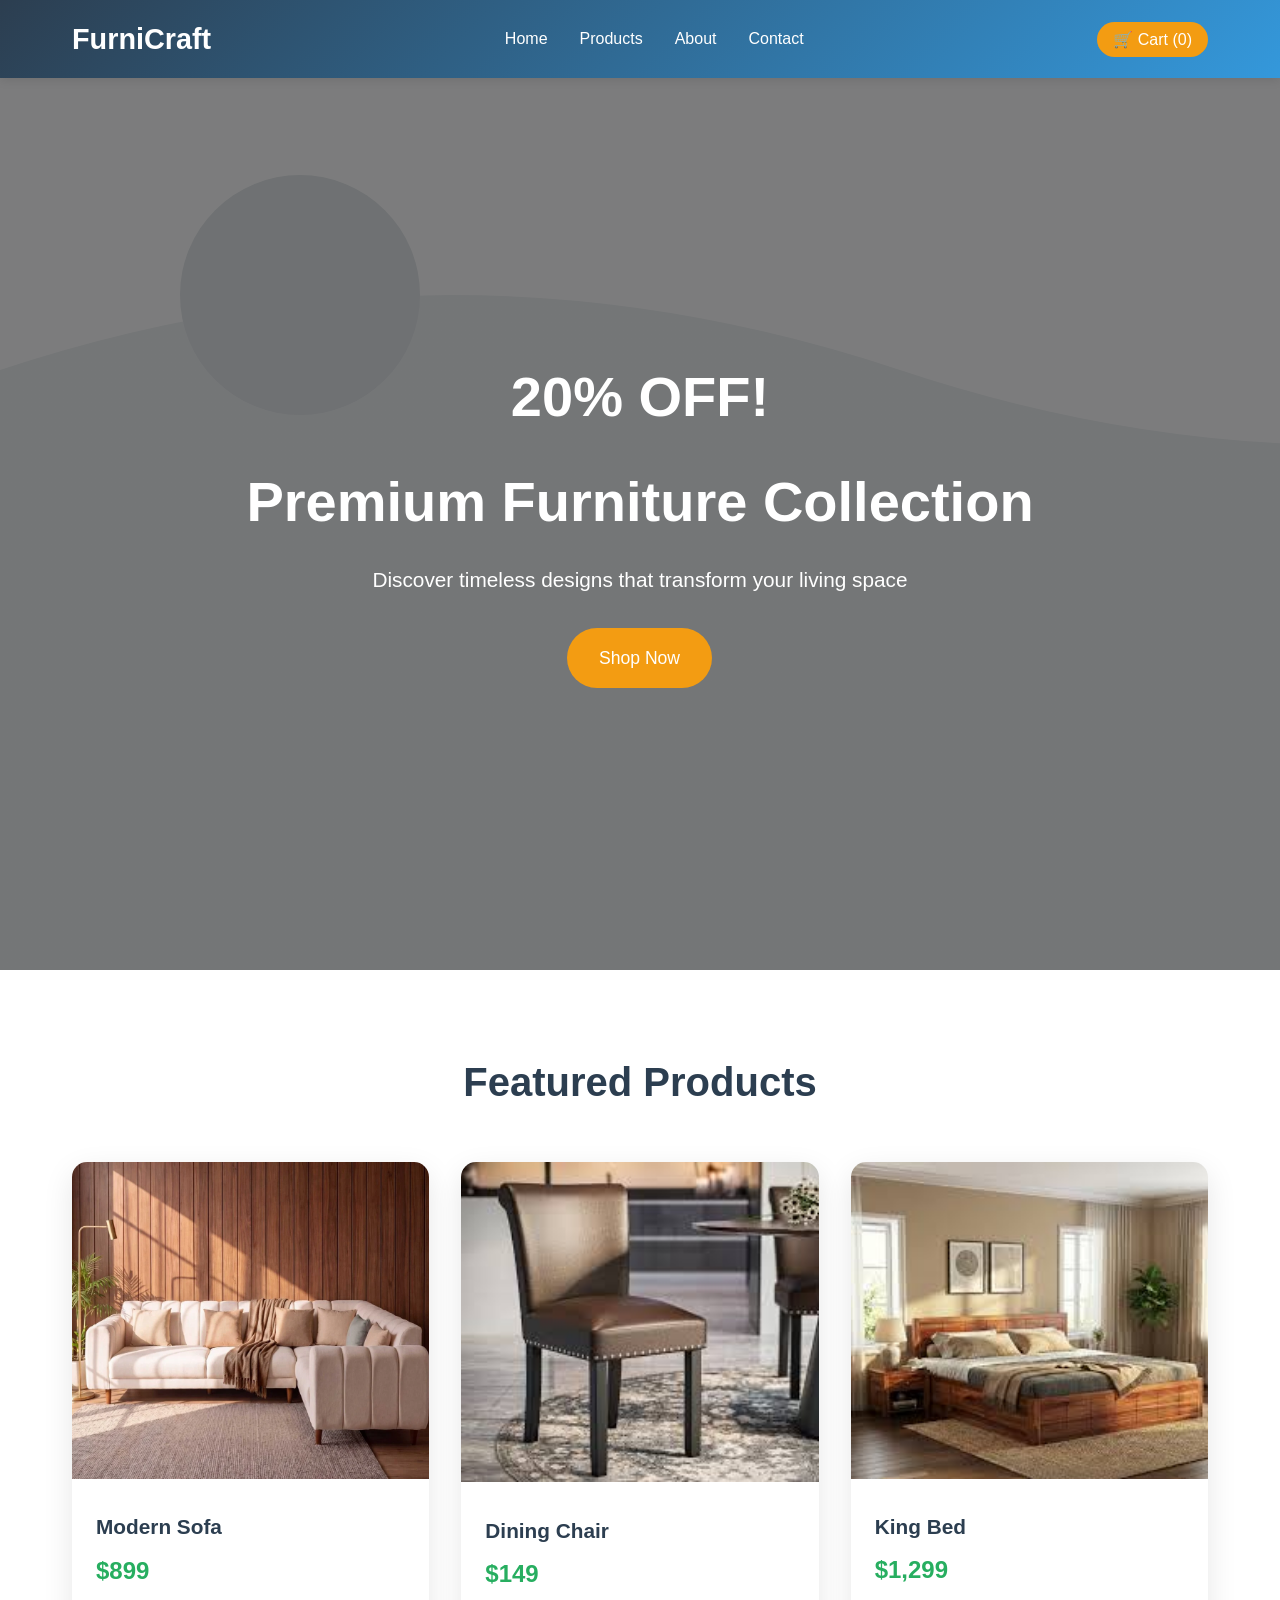
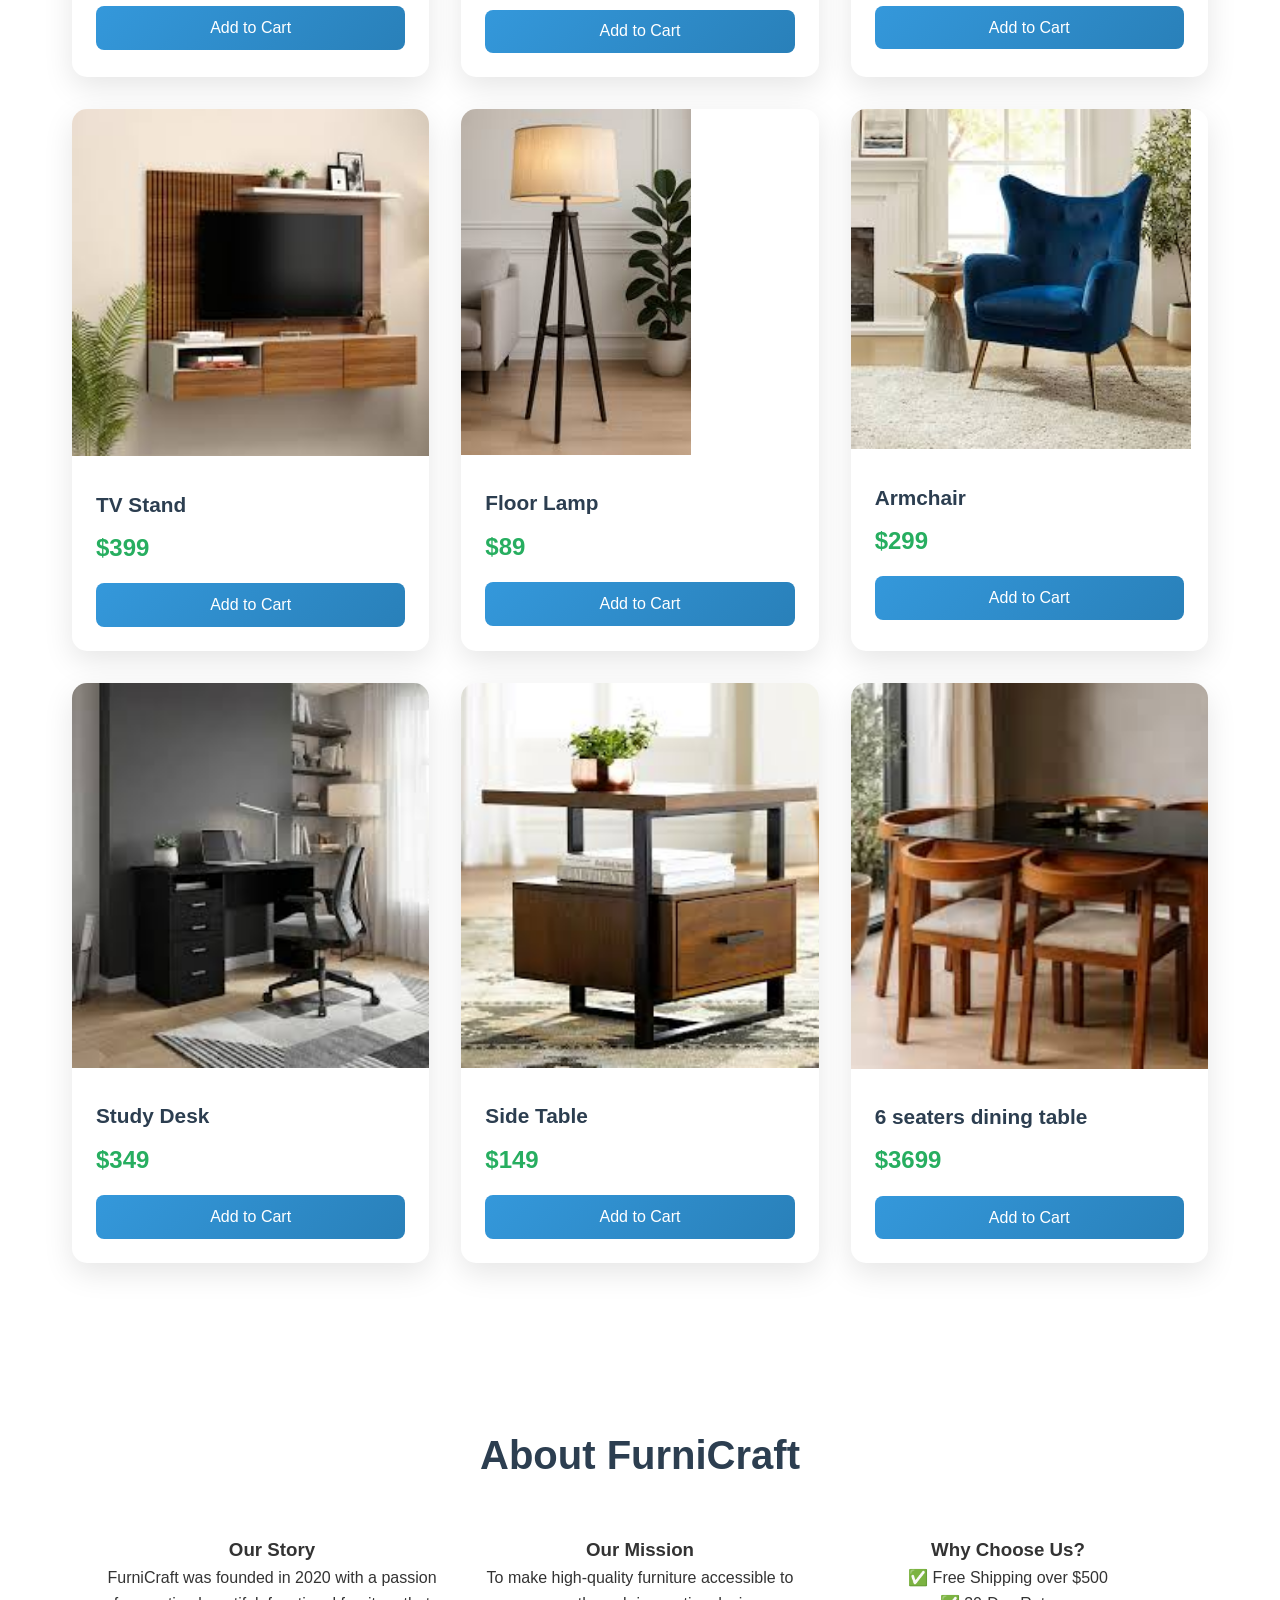
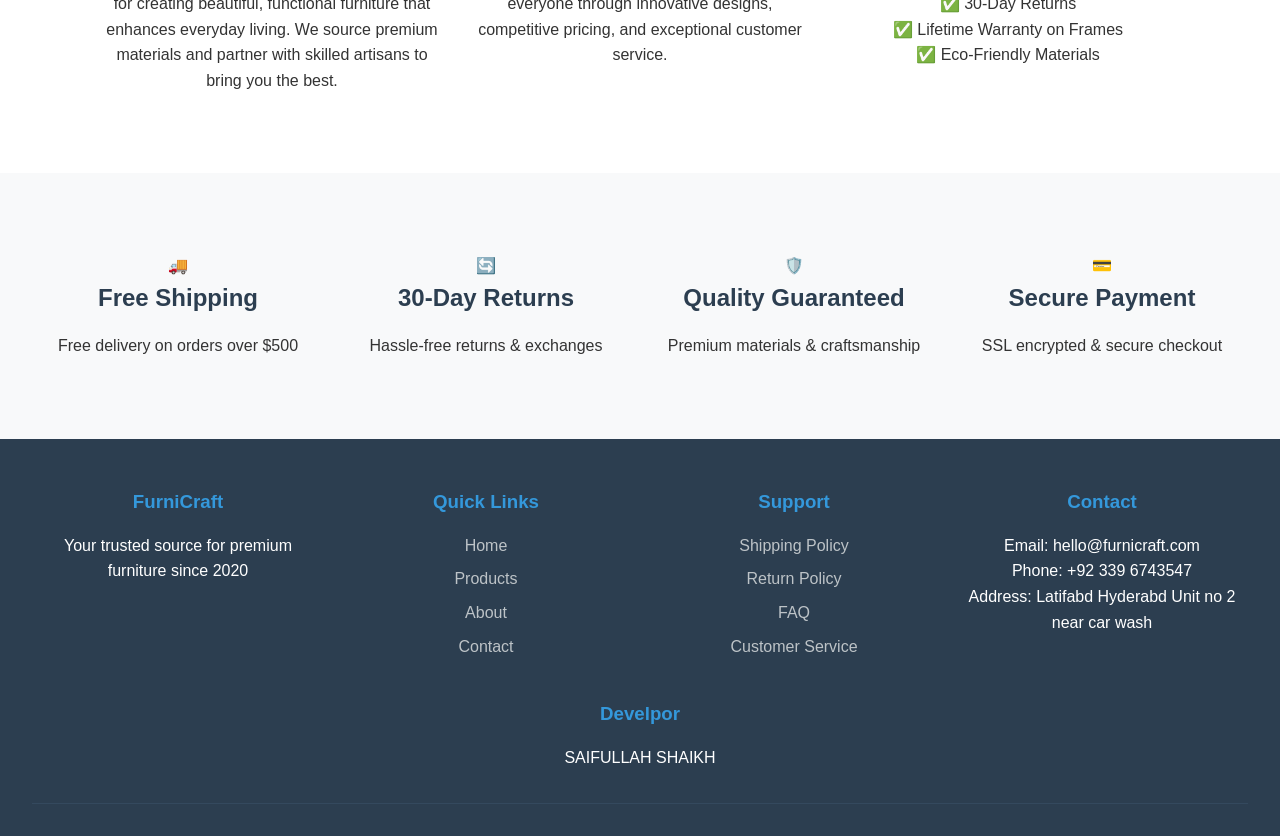
<file: index.html>
<!DOCTYPE html>
<html lang="en">
<head>
    <meta charset="UTF-8">
    <meta name="viewport" content="width=device-width, initial-scale=1.0">
    <title>FurniCraft - Premium Furniture Store</title>
<link rel="stylesheet" href="style.css">
</head>
<body>
    <!-- Header -->
    <header>
        <nav>
            <div class="logo">FurniCraft</div>
            <ul class="nav-links">
                <li><a href="#home">Home</a></li>
                <li><a href="#products">Products</a></li>
                <li><a href="#about">About</a></li>
                <li><a href="#contact">Contact</a></li>
            </ul>
            <button class="cart-btn">🛒 Cart (0)</button>
        </nav>
    </header>

    <!-- Hero Section -->
    <section class="hero" id="home">
        <div class="hero-content">
            <h1> 20% OFF!</h1>
            <h1>Premium Furniture Collection</h1>
            <p>Discover timeless designs that transform your living space</p>
            <a href="#products" class="cta-btn">Shop Now</a>
        </div>
    </section>

    <!-- Products Section -->
    <section class="products" id="products">
        <h2 class="section-title">Featured Products</h2>
        <div class="products-grid">
            <div class="product-card">
<img src="modern sofa.webp" width="365" alt="Modern Sofa">
                <div class="product-info">
                    <h3 class="product-title">Modern Sofa</h3>
                    <div class="product-price">$899</div>
                    <button class="product-btn">Add to Cart</button>
                </div>
            </div>
            <div class="product-card">
<img src="dining chair.jfif" width="420" alt="Dining Chair">
                <div class="product-info">
                    <h3 class="product-title">Dining Chair</h3>
                    <div class="product-price">$149</div>
                    <button class="product-btn">Add to Cart</button>
                </div>
            </div>
            <div class="product-card">
<img src="king bed.jfif" width="365" alt="King Bed">
                <div class="product-info">
                    <h3 class="product-title">King Bed</h3>
                    <div class="product-price">$1,299</div>
                    <button class="product-btn">Add to Cart</button>
                </div>
            </div>
            <div class="product-card">
<img src="tv stand.jfif" width="400" alt="TV Stand">
                <div class="product-info">
                    <h3 class="product-title">TV Stand</h3>
                    <div class="product-price">$399</div>
                    <button class="product-btn">Add to Cart</button>
                </div>
            </div>
            <div class="product-card">
<img src="floor lamp.jfif" width="230" alt="Floor Lamp">
                <div class="product-info">
                    <h3 class="product-title">Floor Lamp</h3>
                    <div class="product-price">$89</div>
                    <button class="product-btn">Add to Cart</button>
                </div>
            </div>
            <div class="product-card">
<img src="arm chair.jfif" width="340" alt="Armchair">
                <div class="product-info">
                    <h3 class="product-title">Armchair</h3>
                    <div class="product-price">$299</div>
                    <button class="product-btn">Add to Cart</button>
            </div>
        </div>
        <div class="product-card">
<img src="study desk.jfif" width="385" alt="Study Desk">
                <div class="product-info">
                    <h3 class="product-title">Study Desk</h3>
                    <div class="product-price">$349</div>
                    <button class="product-btn">Add to Cart</button>
                </div>
            </div>
            <div class="product-card">
<img src="side desk.jfif" width="385" alt="Side Table">
                <div class="product-info">
                    <h3 class="product-title">Side Table</h3>
                    <div class="product-price">$149</div>
                    <button class="product-btn">Add to Cart</button>
                </div>
            </div>
            <div class="product-card">
<img src="dining table.jfif" width="515" alt="6 Seater Dining Table">
                <div class="product-info">
                    <h3 class="product-title">6 seaters dining table</h3>
                    <div class="product-price">$3699</div>
                    <button class="product-btn">Add to Cart</button>
                </div>
            </div>
    </section>

    <!-- About Section -->
    <section class="about" id="about">
        <div class="container">
            <h2 class="section-title">About FurniCraft</h2>
            <div style="display: grid; grid-template-columns: repeat(auto-fit, minmax(300px, 1fr)); gap: 2rem; text-align: center;">
                <div>
                    <h3>Our Story</h3>
                    <p>FurniCraft was founded in 2020 with a passion for creating beautiful, functional furniture that enhances everyday living. We source premium materials and partner with skilled artisans to bring you the best.</p>
                </div>
                <div>
                    <h3>Our Mission</h3>
                    <p>To make high-quality furniture accessible to everyone through innovative designs, competitive pricing, and exceptional customer service.</p>
                </div>
                <div>
                    <h3>Why Choose Us?</h3>
                    <p>✅ Free Shipping over $500<br>✅ 30-Day Returns<br>✅ Lifetime Warranty on Frames<br>✅ Eco-Friendly Materials</p>
                </div>
            </div>
        </div>
    </section>

    <!-- Features Section -->
    <section class="features">
        <div class="features-grid">
            <div class="feature-item">
                <div>🚚</div>
                <h3>Free Shipping</h3>
                <p>Free delivery on orders over $500</p>
            </div>
            <div class="feature-item">
                <div>🔄</div>
                <h3>30-Day Returns</h3>
                <p>Hassle-free returns & exchanges</p>
            </div>
            <div class="feature-item">
                <div>🛡️</div>
                <h3>Quality Guaranteed</h3>
                <p>Premium materials & craftsmanship</p>
            </div>
            <div class="feature-item">
                <div>💳</div>
                <h3>Secure Payment</h3>
                <p>SSL encrypted & secure checkout</p>
            </div>
        </div>
    </section>

    <!-- Footer -->
    <footer id="contact">
        <div class="footer-content">
            <div class="footer-section">
                <h3>FurniCraft</h3>
                <p>Your trusted source for premium furniture since 2020</p>
            </div>
            <div class="footer-section">
                <h3>Quick Links</h3>
                <a href="#home">Home</a>
                <a href="#products">Products</a>
                <a href="#about">About</a>
                <a href="#contact">Contact</a>
            </div>
            <div class="footer-section">
                <h3>Support</h3>
                <a href="#">Shipping Policy</a>
                <a href="#">Return Policy</a>
                <a href="#">FAQ</a>
                <a href="#">Customer Service</a>
            </div>
            <div class="footer-section">
                <h3>Contact</h3>
                <p>Email: hello@furnicraft.com</p>
                <p>Phone: +92 339 6743547</p>
                <p>Address: Latifabd Hyderabd Unit no 2 near car wash </p>
            </div>
        </div>
        <div class="footer-section">
                <h3>Develpor</h3>
                <p> SAIFULLAH SHAIKH</p>
            </div>
        <div style="border-top: 1px solid #34495e; padding-top: 1rem; margin-top: 2rem;">
        </div>
    </footer>

    <script src="script.js" defer></script>
</body>
</html>
</file>
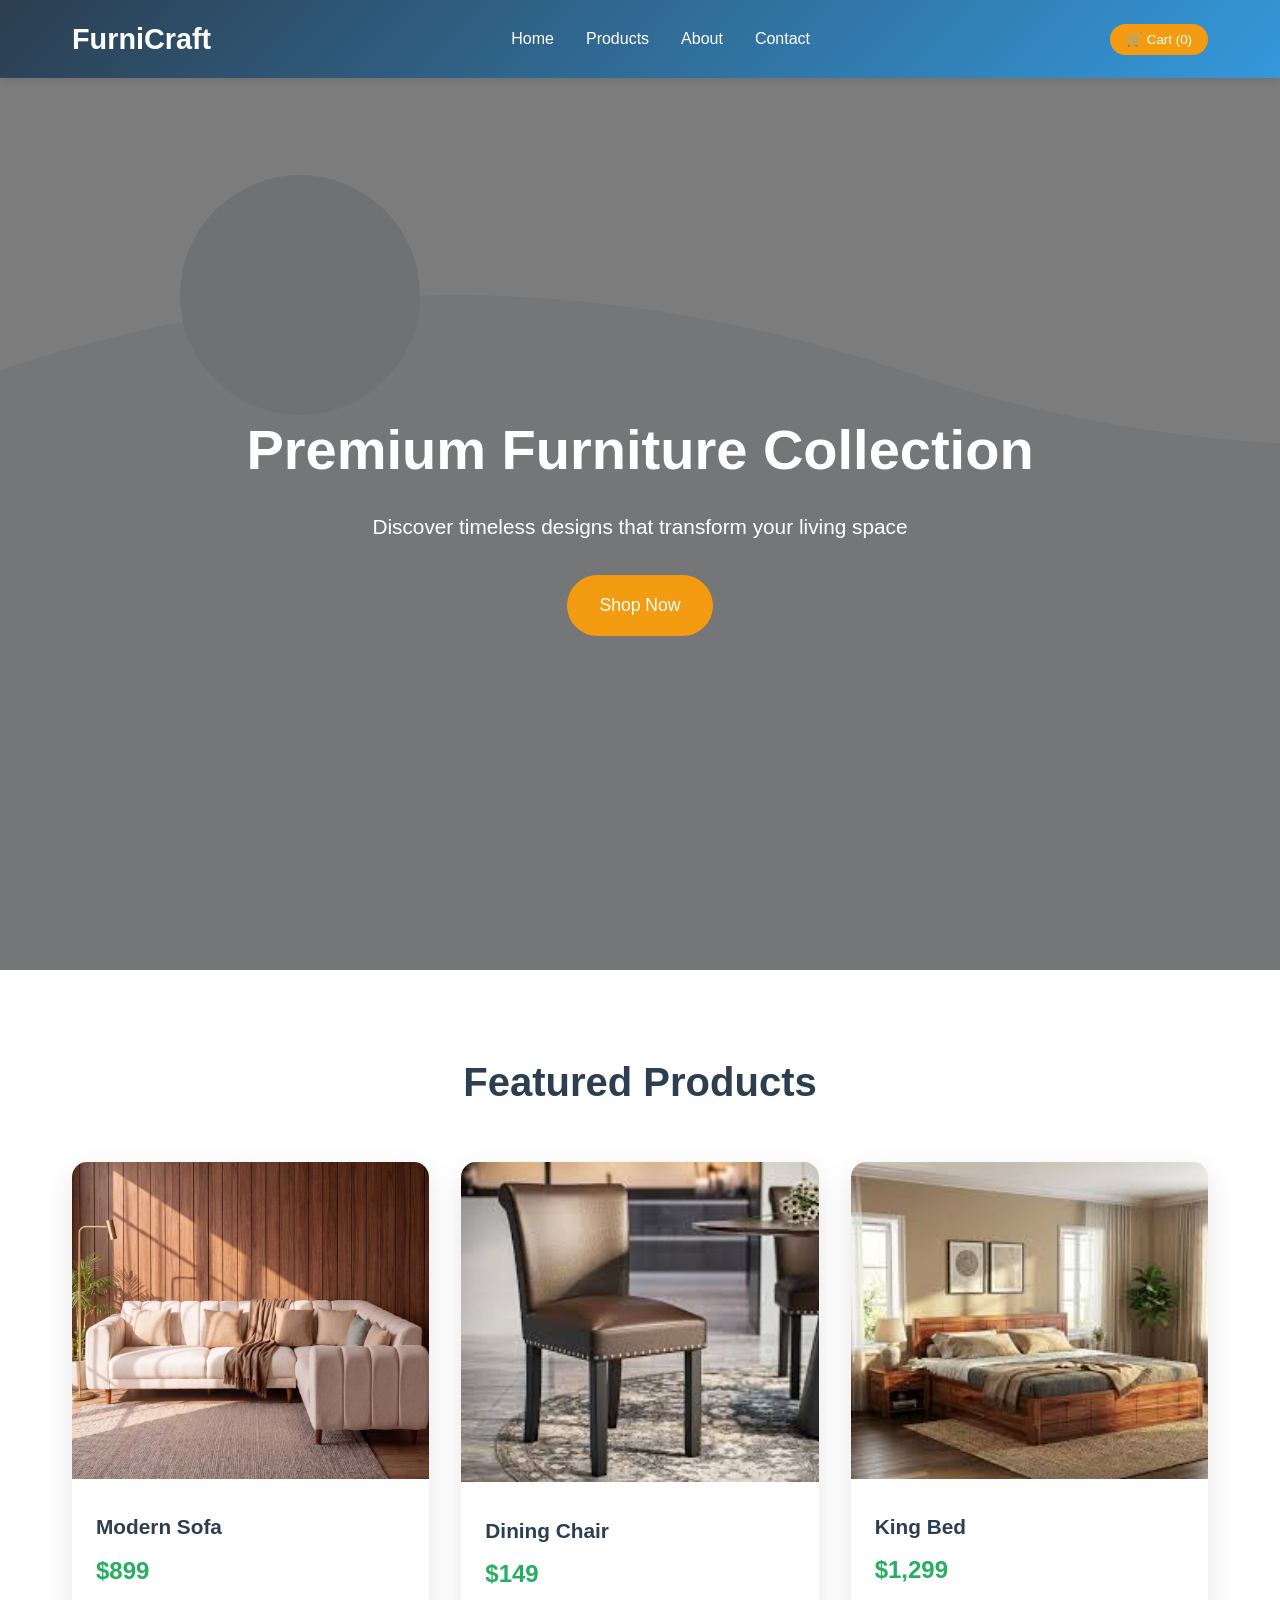
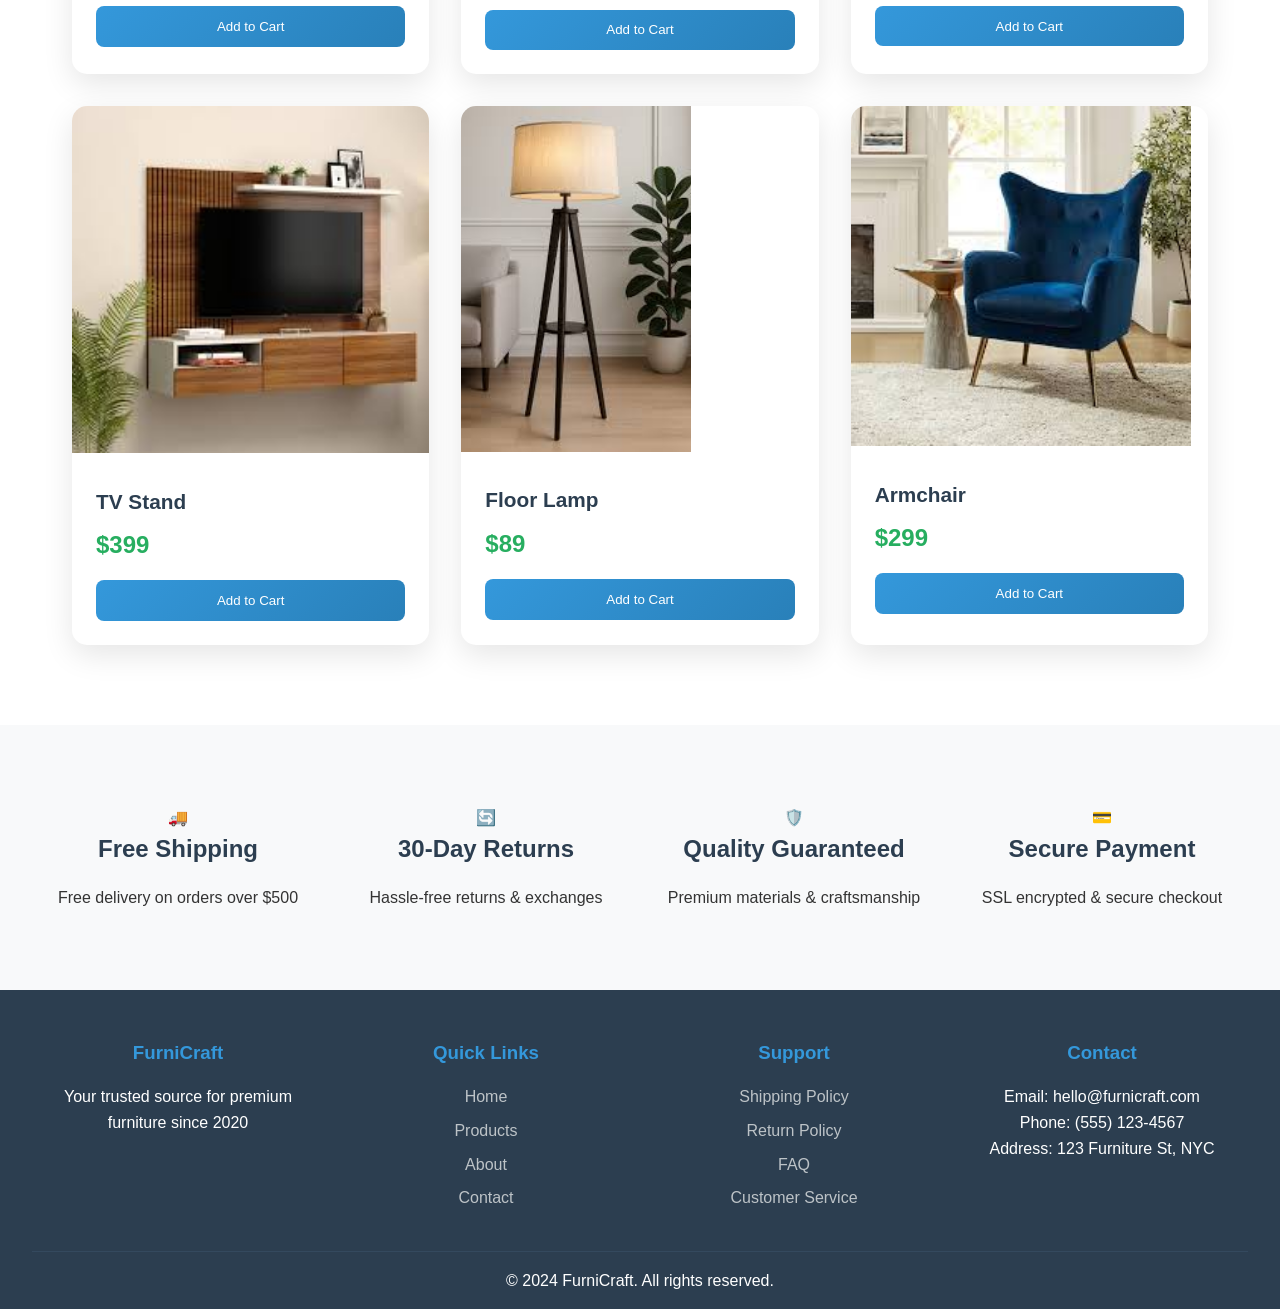
<file: website.html/index.html>
<!DOCTYPE html>
<html lang="en">
<head>
    <meta charset="UTF-8">
    <meta name="viewport" content="width=device-width, initial-scale=1.0">
    <title>FurniCraft - Premium Furniture Store</title>
    <style>
        * {
            margin: 0;
            padding: 0;
            box-sizing: border-box;
        }

        body {
            font-family: 'Arial', sans-serif;
            line-height: 1.6;
            color: #333;
        }

        /* Header */
        header {
            background: linear-gradient(135deg, #2c3e50, #3498db);
            color: white;
            padding: 1rem 0;
            position: fixed;
            width: 100%;
            top: 0;
            z-index: 1000;
            box-shadow: 0 2px 10px rgba(0,0,0,0.1);
        }

        nav {
            max-width: 1200px;
            margin: 0 auto;
            display: flex;
            justify-content: space-between;
            align-items: center;
            padding: 0 2rem;
        }

        .logo {
            font-size: 1.8rem;
            font-weight: bold;
        }

        .nav-links {
            display: flex;
            list-style: none;
            gap: 2rem;
        }

        .nav-links a {
            color: white;
            text-decoration: none;
            transition: color 0.3s;
        }

        .nav-links a:hover {
            color: #f39c12;
        }

        .cart-btn {
            background: #f39c12;
            color: white;
            padding: 0.5rem 1rem;
            border: none;
            border-radius: 25px;
            cursor: pointer;
            transition: background 0.3s;
        }

        .cart-btn:hover {
            background: #e67e22;
        }

        /* Hero Section */
        .hero {
            background: linear-gradient(rgba(0,0,0,0.5), rgba(0,0,0,0.5)), url('data:image/svg+xml,<svg xmlns="http://www.w3.org/2000/svg" viewBox="0 0 1200 600"><rect fill="%23f8f9fa" width="1200" height="600"/><path fill="%23e9ecef" d="M0 200 Q300 100 600 200 T1200 200 V600 H0 Z"/><circle fill="%23dee2e6" cx="200" cy="150" r="80"/><circle fill="%23dee2e6" cx="1000" cy="120" r="60"/></svg>');
            background-size: cover;
            height: 100vh;
            display: flex;
            align-items: center;
            justify-content: center;
            text-align: center;
            color: white;
            margin-top: 70px;
        }

        .hero-content h1 {
            font-size: 3.5rem;
            margin-bottom: 1rem;
            animation: fadeInUp 1s ease;
        }

        .hero-content p {
            font-size: 1.3rem;
            margin-bottom: 2rem;
            animation: fadeInUp 1s ease 0.2s both;
        }

        .cta-btn {
            background: #f39c12;
            color: white;
            padding: 1rem 2rem;
            border: none;
            border-radius: 50px;
            font-size: 1.1rem;
            cursor: pointer;
            transition: all 0.3s;
            text-decoration: none;
            display: inline-block;
            animation: fadeInUp 1s ease 0.4s both;
        }

        .cta-btn:hover {
            background: #e67e22;
            transform: translateY(-3px);
            box-shadow: 0 10px 25px rgba(243,156,18,0.4);
        }

        /* Products Section */
        .products {
            padding: 5rem 2rem;
            max-width: 1200px;
            margin: 0 auto;
        }

        .section-title {
            text-align: center;
            font-size: 2.5rem;
            margin-bottom: 3rem;
            color: #2c3e50;
        }

        .products-grid {
            display: grid;
            grid-template-columns: repeat(auto-fit, minmax(300px, 1fr));
            gap: 2rem;
        }

        .product-card {
            background: white;
            border-radius: 15px;
            overflow: hidden;
            box-shadow: 0 10px 30px rgba(0,0,0,0.1);
            transition: all 0.3s;
            position: relative;
        }

        .product-card:hover {
            transform: translateY(-10px);
            box-shadow: 0 20px 40px rgba(0,0,0,0.15);
        }

        .product-image {
            height: 250px;
            background: linear-gradient(45deg, #f8f9fa, #e9ecef);
            display: flex;
            align-items: center;
            justify-content: center;
            font-size: 4rem;
            color: #bdc3c7;
        }

        .product-info {
            padding: 1.5rem;
        }

        .product-title {
            font-size: 1.3rem;
            margin-bottom: 0.5rem;
            color: #2c3e50;
        }

        .product-price {
            font-size: 1.5rem;
            font-weight: bold;
            color: #27ae60;
            margin-bottom: 1rem;
        }

        .product-btn {
            width: 100%;
            background: linear-gradient(135deg, #3498db, #2980b9);
            color: white;
            border: none;
            padding: 0.8rem;
            border-radius: 8px;
            cursor: pointer;
            transition: all 0.3s;
        }

        .product-btn:hover {
            background: linear-gradient(135deg, #2980b9, #1f618d);
            transform: scale(1.02);
        }

        /* Features Section */
        .features {
            background: #f8f9fa;
            padding: 5rem 2rem;
        }

        .features-grid {
            max-width: 1200px;
            margin: 0 auto;
            display: grid;
            grid-template-columns: repeat(auto-fit, minmax(250px, 1fr));
            gap: 2rem;
            text-align: center;
        }

        .feature-item i {
            font-size: 3rem;
            color: #3498db;
            margin-bottom: 1rem;
        }

        .feature-item h3 {
            font-size: 1.5rem;
            margin-bottom: 1rem;
            color: #2c3e50;
        }

        /* Footer */
        footer {
            background: #2c3e50;
            color: white;
            text-align: center;
            padding: 3rem 2rem 1rem;
        }

        .footer-content {
            max-width: 1200px;
            margin: 0 auto;
            display: grid;
            grid-template-columns: repeat(auto-fit, minmax(250px, 1fr));
            gap: 2rem;
            margin-bottom: 2rem;
        }

        .footer-section h3 {
            margin-bottom: 1rem;
            color: #3498db;
        }

        .footer-section a {
            color: #bdc3c7;
            text-decoration: none;
            display: block;
            margin-bottom: 0.5rem;
        }

        .footer-section a:hover {
            color: white;
        }

        /* Animations */
        @keyframes fadeInUp {
            from {
                opacity: 0;
                transform: translateY(30px);
            }
            to {
                opacity: 1;
                transform: translateY(0);
            }
        }

        /* Responsive */
        @media (max-width: 768px) {
            .nav-links {
                display: none;
            }

            .hero-content h1 {
                font-size: 2.5rem;
            }

            .products {
                padding: 3rem 1rem;
            }
        }
    </style>
</head>
<body>
    <!-- Header -->
    <header>
        <nav>
            <div class="logo">FurniCraft</div>
            <ul class="nav-links">
                <li><a href="#home">Home</a></li>
                <li><a href="#products">Products</a></li>
                <li><a href="#about">About</a></li>
                <li><a href="#contact">Contact</a></li>
            </ul>
            <button class="cart-btn">🛒 Cart (0)</button>
        </nav>
    </header>

    <!-- Hero Section -->
    <section class="hero" id="home">
        <div class="hero-content">
            <h1>Premium Furniture Collection</h1>
            <p>Discover timeless designs that transform your living space</p>
            <a href="#products" class="cta-btn">Shop Now</a>
        </div>
    </section>

    <!-- Products Section -->
    <section class="products" id="products">
        <h2 class="section-title">Featured Products</h2>
        <div class="products-grid">
            <div class="product-card">
                <img src="modern sofa.webp" width="365">
                <div class="product-info">
                    <h3 class="product-title">Modern Sofa</h3>
                    <div class="product-price">$899</div>
                    <button class="product-btn">Add to Cart</button>
                </div>
            </div>
            <div class="product-card">
                <img src="dining chair.jfif" width="420"> 
                <div class="product-info">
                    <h3 class="product-title">Dining Chair</h3>
                    <div class="product-price">$149</div>
                    <button class="product-btn">Add to Cart</button>
                </div>
            </div>
            <div class="product-card">
                <img src="king bed.jfif"width="365">
                <div class="product-info">
                    <h3 class="product-title">King Bed</h3>
                    <div class="product-price">$1,299</div>
                    <button class="product-btn">Add to Cart</button>
                </div>
            </div>
            <div class="product-card">
                <img src="tv stand.jfif"width="400">
                <div class="product-info">
                    <h3 class="product-title">TV Stand</h3>
                    <div class="product-price">$399</div>
                    <button class="product-btn">Add to Cart</button>
                </div>
            </div>
            <div class="product-card">
                <img src="floor lamp.jfif" width="230">
                <div class="product-info">
                    <h3 class="product-title">Floor Lamp</h3>
                    <div class="product-price">$89</div>
                    <button class="product-btn">Add to Cart</button>
                </div>
            </div>
            <div class="product-card">
                <img src="arm chair.jfif" width="340">
                <div class="product-info">
                    <h3 class="product-title">Armchair</h3>
                    <div class="product-price">$299</div>
                    <button class="product-btn">Add to Cart</button>
                </div>
            </div>
        </div>
    </section>

    <!-- Features Section -->
    <section class="features">
        <div class="features-grid">
            <div class="feature-item">
                <div>🚚</div>
                <h3>Free Shipping</h3>
                <p>Free delivery on orders over $500</p>
            </div>
            <div class="feature-item">
                <div>🔄</div>
                <h3>30-Day Returns</h3>
                <p>Hassle-free returns & exchanges</p>
            </div>
            <div class="feature-item">
                <div>🛡️</div>
                <h3>Quality Guaranteed</h3>
                <p>Premium materials & craftsmanship</p>
            </div>
            <div class="feature-item">
                <div>💳</div>
                <h3>Secure Payment</h3>
                <p>SSL encrypted & secure checkout</p>
            </div>
        </div>
    </section>

    <!-- Footer -->
    <footer id="contact">
        <div class="footer-content">
            <div class="footer-section">
                <h3>FurniCraft</h3>
                <p>Your trusted source for premium furniture since 2020</p>
            </div>
            <div class="footer-section">
                <h3>Quick Links</h3>
                <a href="#home">Home</a>
                <a href="#products">Products</a>
                <a href="#about">About</a>
                <a href="#contact">Contact</a>
            </div>
            <div class="footer-section">
                <h3>Support</h3>
                <a href="#">Shipping Policy</a>
                <a href="#">Return Policy</a>
                <a href="#">FAQ</a>
                <a href="#">Customer Service</a>
            </div>
            <div class="footer-section">
                <h3>Contact</h3>
                <p>Email: hello@furnicraft.com</p>
                <p>Phone: (555) 123-4567</p>
                <p>Address: 123 Furniture St, NYC</p>
            </div>
        </div>
        <div style="border-top: 1px solid #34495e; padding-top: 1rem; margin-top: 2rem;">
            <p>&copy; 2024 FurniCraft. All rights reserved.</p>
        </div>
    </footer>
</body>
</html>
</file>
<file: style.css>
* {
    margin: 0;
    padding: 0;
    box-sizing: border-box;
}

body {
    font-family: 'Arial', sans-serif;
    line-height: 1.6;
    color: #333;
}

/* Header */
header {
    background: linear-gradient(135deg, #2c3e50, #3498db);
    color: white;
    padding: 1rem 0;
    position: fixed;
    width: 100%;
    top: 0;
    z-index: 1000;
    box-shadow: 0 2px 10px rgba(0,0,0,0.1);
}

nav {
    max-width: 1200px;
    margin: 0 auto;
    display: flex;
    justify-content: space-between;
    align-items: center;
    padding: 0 2rem;
}

.logo {
    font-size: 1.8rem;
    font-weight: bold;
}

.nav-links {
    display: flex;
    list-style: none;
    gap: 2rem;
}

.nav-links a {
    color: white;
    text-decoration: none;
    transition: color 0.3s;
}

.nav-links a:hover {
    color: #f39c12;
}

.cart-btn {
    background: #f39c12;
    color: white;
    padding: 0.5rem 1rem;
    border: none;
    border-radius: 25px;
    cursor: pointer;
    transition: background 0.3s;
    font-size: 1rem;
}

.cart-btn:hover {
    background: #e67e22;
}

/* Hero Section */
.hero {
    background: linear-gradient(rgba(0,0,0,0.5), rgba(0,0,0,0.5)), 
                url('data:image/svg+xml,<svg xmlns="http://www.w3.org/2000/svg" viewBox="0 0 1200 600"><rect fill="%23f8f9fa" width="1200" height="600"/><path fill="%23e9ecef" d="M0 200 Q300 100 600 200 T1200 200 V600 H0 Z"/><circle fill="%23dee2e6" cx="200" cy="150" r="80"/><circle fill="%23dee2e6" cx="1000" cy="120" r="60"/></svg>');
    background-size: cover;
    height: 100vh;
    display: flex;
    align-items: center;
    justify-content: center;
    text-align: center;
    color: white;
    margin-top: 70px;
}

.hero-content h1 {
    font-size: 3.5rem;
    margin-bottom: 1rem;
    animation: fadeInUp 1s ease;
}

.hero-content p {
    font-size: 1.3rem;
    margin-bottom: 2rem;
    animation: fadeInUp 1s ease 0.2s both;
}

.cta-btn {
    background: #f39c12;
    color: white;
    padding: 1rem 2rem;
    border: none;
    border-radius: 50px;
    font-size: 1.1rem;
    cursor: pointer;
    transition: all 0.3s;
    text-decoration: none;
    display: inline-block;
    animation: fadeInUp 1s ease 0.4s both;
}

.cta-btn:hover {
    background: #e67e22;
    transform: translateY(-3px);
    box-shadow: 0 10px 25px rgba(243,156,18,0.4);
}

/* Products Section */
.products {
    padding: 5rem 2rem;
    max-width: 1200px;
    margin: 0 auto;
}

.section-title {
    text-align: center;
    font-size: 2.5rem;
    margin-bottom: 3rem;
    color: #2c3e50;
}

.products-grid {
    display: grid;
    grid-template-columns: repeat(auto-fit, minmax(300px, 1fr));
    gap: 2rem;
}

.product-card {
    background: white;
    border-radius: 15px;
    overflow: hidden;
    box-shadow: 0 10px 30px rgba(0,0,0,0.1);
    transition: all 0.3s;
    position: relative;
}

.product-card:hover {
    transform: translateY(-10px);
    box-shadow: 0 20px 40px rgba(0,0,0,0.15);
}

.product-image {
    height: 250px;
    background: linear-gradient(45deg, #f8f9fa, #e9ecef);
    display: flex;
    align-items: center;
    justify-content: center;
    font-size: 4rem;
    color: #bdc3c7;
}

.product-info {
    padding: 1.5rem;
}

.product-title {
    font-size: 1.3rem;
    margin-bottom: 0.5rem;
    color: #2c3e50;
}

.product-price {
    font-size: 1.5rem;
    font-weight: bold;
    color: #27ae60;
    margin-bottom: 1rem;
}

.product-btn {
    width: 100%;
    background: linear-gradient(135deg, #3498db, #2980b9);
    color: white;
    border: none;
    padding: 0.8rem;
    border-radius: 8px;
    cursor: pointer;
    transition: all 0.3s;
    font-size: 1rem;
}

.product-btn:hover {
    background: linear-gradient(135deg, #2980b9, #1f618d);
    transform: scale(1.02);
}

/* Features Section */
.features {
    background: #f8f9fa;
    padding: 5rem 2rem;
}

.features-grid {
    max-width: 1200px;
    margin: 0 auto;
    display: grid;
    grid-template-columns: repeat(auto-fit, minmax(250px, 1fr));
    gap: 2rem;
    text-align: center;
}

.feature-item i {
    font-size: 3rem;
    color: #3498db;
    margin-bottom: 1rem;
}

.feature-item h3 {
    font-size: 1.5rem;
    margin-bottom: 1rem;
    color: #2c3e50;
}

/* Footer */
footer {
    background: #2c3e50;
    color: white;
    text-align: center;
    padding: 3rem 2rem 1rem;
}

.footer-content {
    max-width: 1200px;
    margin: 0 auto;
    display: grid;
    grid-template-columns: repeat(auto-fit, minmax(250px, 1fr));
    gap: 2rem;
    margin-bottom: 2rem;
}

.footer-section h3 {
    margin-bottom: 1rem;
    color: #3498db;
}

.footer-section a {
    color: #bdc3c7;
    text-decoration: none;
    display: block;
    margin-bottom: 0.5rem;
}

.footer-section a:hover {
    color: white;
}

/* Animations */
@keyframes fadeInUp {
    from {
        opacity: 0;
        transform: translateY(30px);
    }
    to {
        opacity: 1;
        transform: translateY(0);
    }
}

/* About Section */
.about {
    padding: 5rem 2rem;
    max-width: 1200px;
    margin: 0 auto;
}

.about .container {
    max-width: 1200px;
    margin: 0 auto;
}

/* Cart Modal */
.cart-modal {
    /* Handled in JS inline styles for overlay */
}

.cart-modal button {
    transition: all 0.3s;
}

.cart-modal button:hover {
    transform: scale(1.05);
}

/* Hamburger Menu */
.hamburger {
    display: none;
    background: none;
    border: none;
    font-size: 1.8rem;
    color: white;
    cursor: pointer;
    padding: 0.5rem;
}

.nav-links.mobile-open {
    display: flex !important;
    flex-direction: column;
    position: absolute;
    top: 100%;
    left: 0;
    width: 100%;
    background: rgba(44, 62, 80, 0.95);
    padding: 1rem;
    gap: 1rem;
}

/* Responsive Design */
@media (max-width: 768px) {
    .hamburger {
        display: block;
        order: 3;
    }

    .nav-links {
        display: none;
    }

    .nav-links.mobile-open {
        display: flex;
    }

    .hero-content h1 {
        font-size: 2.5rem;
    }

    .products, .about {
        padding: 3rem 1rem;
    }

    .products-grid {
        grid-template-columns: 1fr;
    }

    nav {
        flex-direction: row;
        justify-content: space-between;
        align-items: center;
        padding: 1rem 2rem;
    }

    .logo {
        order: 0;
    }

    .cart-btn {
        order: 2;
    }
}

@media (max-width: 480px) {
    .hero-content h1 {
        font-size: 2rem;
    }

    .section-title {
        font-size: 2rem;
    }

    .product-image {
        height: 200px;
    }
}

/* Smooth scrolling */
html {
    scroll-behavior: smooth;
}

/* Utility classes */
.container {
    max-width: 1200px;
    margin: 0 auto;
    padding: 0 2rem;
}

/* Loading animation for buttons */
@keyframes pulse {
    0% { transform: scale(1); }
    50% { transform: scale(1.05); }
    100% { transform: scale(1); }
}

.product-btn:active, .cart-btn:active {
    animation: pulse 0.2s ease;
}

@media (max-width: 480px) {
    .hero-content h1 {
        font-size: 2rem;
    }

    .section-title {
        font-size: 2rem;
    }

    .product-image {
        font-size: 3rem;
        height: 200px;
    }
}

/* Smooth scrolling */
html {
    scroll-behavior: smooth;
}

/* Utility classes */
.container {
    max-width: 1200px;
    margin: 0 auto;
    padding: 0 2rem;
}

/* Loading animation for buttons */
@keyframes pulse {
    0% { transform: scale(1); }
    50% { transform: scale(1.05); }
    100% { transform: scale(1); }
}

.product-btn:active {
    animation: pulse 0.2s ease;
}
</file>
